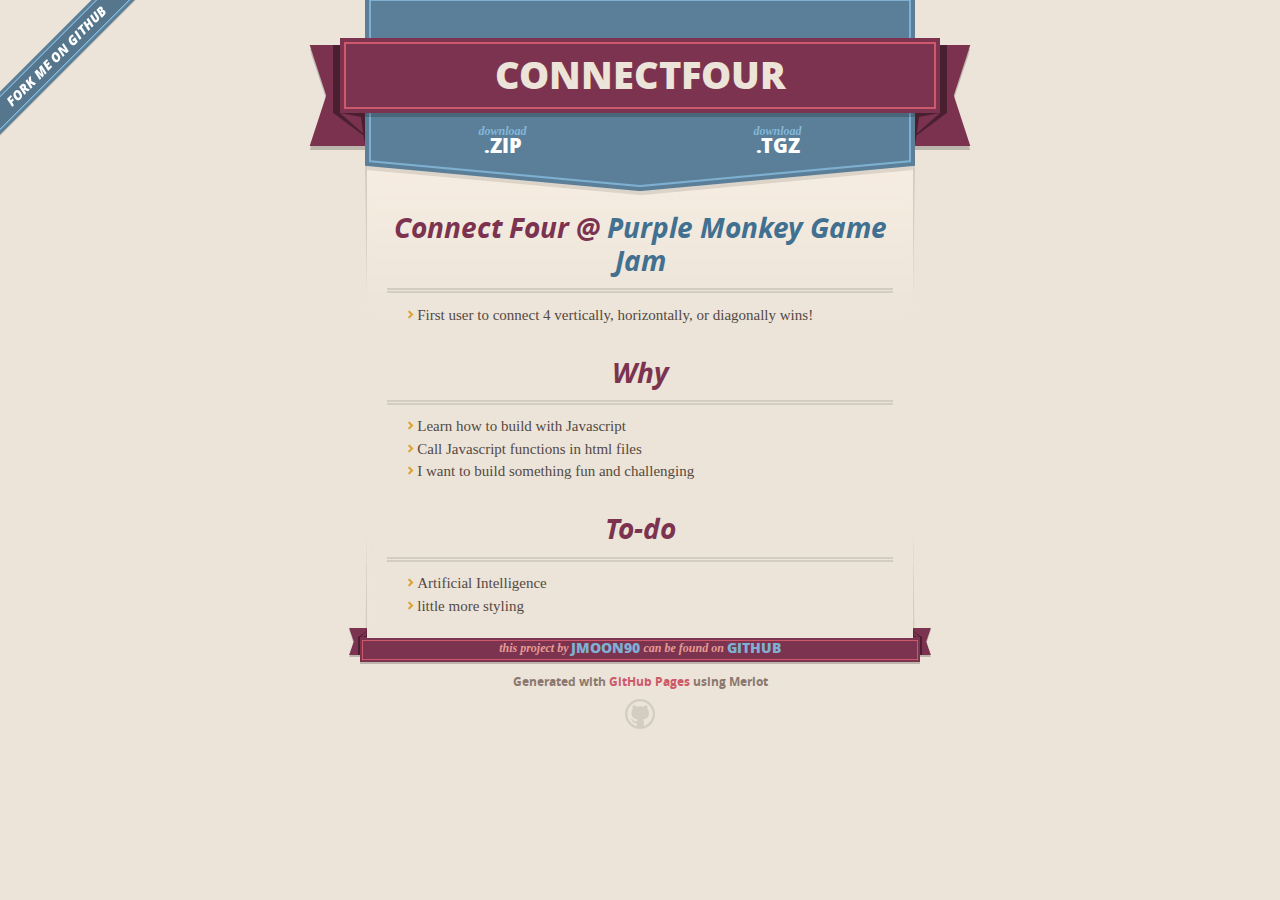
<file: index.html>
<!DOCTYPE html>
<html>
  <head>
    <meta charset='utf-8'>
    <meta http-equiv="X-UA-Compatible" content="chrome=1">
    <meta name="viewport" content="width=640" />

    <link rel="stylesheet" href="stylesheets/core.css" media="screen"/>
    <link rel="stylesheet" href="stylesheets/mobile.css" media="handheld, only screen and (max-device-width:640px)"/>
    <link rel="stylesheet" href="stylesheets/pygment_trac.css"/>

    <script type="text/javascript" src="javascripts/modernizr.js"></script>
    <script type="text/javascript" src="https://ajax.googleapis.com/ajax/libs/jquery/1.7.1/jquery.min.js"></script>
    <script type="text/javascript" src="javascripts/headsmart.min.js"></script>
    <script type="text/javascript">
      $(document).ready(function () {
        $('#main_content').headsmart()
      })
    </script>
    <title>Connectfour by jmoon90</title>
  </head>

  <body>
    <a id="forkme_banner" href="https://github.com/jmoon90/ConnectFour">View on GitHub</a>
    <div class="shell">

      <header>
        <span class="ribbon-outer">
          <span class="ribbon-inner">
            <h1>Connectfour</h1>
            <h2></h2>
          </span>
          <span class="left-tail"></span>
          <span class="right-tail"></span>
        </span>
      </header>

      <section id="downloads">
        <span class="inner">
          <a href="https://github.com/jmoon90/ConnectFour/zipball/master" class="zip"><em>download</em> .ZIP</a><a href="https://github.com/jmoon90/ConnectFour/tarball/master" class="tgz"><em>download</em> .TGZ</a>
        </span>
      </section>


      <span class="banner-fix"></span>


      <section id="main_content">
        <h1>
<a name="connect-four--purple-monkey-game-jam" class="anchor" href="#connect-four--purple-monkey-game-jam"><span class="octicon octicon-link"></span></a>Connect Four @ <a href="http://purplemonkeygamejam.com/">Purple Monkey Game Jam</a>
</h1>

<ul>
<li>First user to connect 4 vertically, horizontally, or diagonally wins!<br>
</li>
</ul><h1>
<a name="why" class="anchor" href="#why"><span class="octicon octicon-link"></span></a>Why</h1>

<ul>
<li>Learn how to build with Javascript</li>
<li>Call Javascript functions in html files</li>
<li>I want to build something fun and challenging</li>
</ul><h1>
<a name="to-do" class="anchor" href="#to-do"><span class="octicon octicon-link"></span></a>To-do</h1>

<ul>
<li>Artificial Intelligence</li>
<li>little more styling</li>
</ul>
      </section>

      <footer>
        <span class="ribbon-outer">
          <span class="ribbon-inner">
            <p>this project by <a href="https://github.com/jmoon90">jmoon90</a> can be found on <a href="https://github.com/jmoon90/ConnectFour">GitHub</a></p>
          </span>
          <span class="left-tail"></span>
          <span class="right-tail"></span>
        </span>
        <p>Generated with <a href="http://pages.github.com">GitHub Pages</a> using Merlot</p>
        <span class="octocat"></span>
      </footer>

    </div>

    
  </body>
</html>
</file>
<file: stylesheets/core.css>
@import url("screen.css");
@import url("non-screen.css") handheld;
@import url("non-screen.css") only screen and (max-device-width:640px);
</file>
<file: stylesheets/mobile.css>
/* Generated by Font Squirrel (http://www.fontsquirrel.com) on February 9, 2012 */


@font-face {
  font-family: 'Open Sans';
  src: url('../fonts/opensans-regular-webfont.eot');
  src: url('../fonts/opensans-regular-webfont.eot?#iefix') format('embedded-opentype'),
       url('../fonts/opensans-regular-webfont.woff') format('woff'),
       url('../fonts/opensans-regular-webfont.ttf') format('truetype'),
       url('../fonts/opensans-regular-webfont.svg#OpenSansRegular') format('svg');
  font-weight: normal;
  font-style: normal;
}

@font-face {
  font-family: 'Open Sans';
  src: url('../fonts/opensans-italic-webfont.eot');
  src: url('../fonts/opensans-italic-webfont.eot?#iefix') format('embedded-opentype'),
       url('../fonts/opensans-italic-webfont.woff') format('woff'),
       url('../fonts/opensans-italic-webfont.ttf') format('truetype'),
       url('../fonts/opensans-italic-webfont.svg#OpenSansItalic') format('svg');
  font-weight: normal;
  font-style: italic;
}

@font-face {
  font-family: 'Open Sans';
  src: url('../fonts/opensans-bold-webfont.eot');
  src: url('../fonts/opensans-bold-webfont.eot?#iefix') format('embedded-opentype'),
       url('../fonts/opensans-bold-webfont.woff') format('woff'),
       url('../fonts/opensans-bold-webfont.ttf') format('truetype'),
       url('../fonts/opensans-bold-webfont.svg#OpenSansBold') format('svg');
  font-weight: bold;
  font-style: normal;
}

@font-face {
  font-family: 'Open Sans';
  src: url('../fonts/opensans-bolditalic-webfont.eot');
  src: url('../fonts/opensans-bolditalic-webfont.eot?#iefix') format('embedded-opentype'),
       url('../fonts/opensans-bolditalic-webfont.woff') format('woff'),
       url('../fonts/opensans-bolditalic-webfont.ttf') format('truetype'),
       url('../fonts/opensans-bolditalic-webfont.svg#OpenSansBoldItalic') format('svg');
  font-weight: bold;
  font-style: italic;
}

@font-face {
  font-family: 'Open Sans';
  src: url('../fonts/opensans-extrabold-webfont.eot');
  src: url('../fonts/opensans-extrabold-webfont.eot?#iefix') format('embedded-opentype'),
       url('../fonts/opensans-extrabold-webfont.woff') format('woff'),
       url('../fonts/opensans-extrabold-webfont.ttf') format('truetype'),
       url('../fonts/opensans-extrabold-webfont.svg#OpenSansExtrabold') format('svg');
  font-weight: bolder;
  font-style: normal;
}


/* http://meyerweb.com/eric/tools/css/reset/ 
   v2.0 | 20110126
   License: none (public domain)
*/

html, body, div, span, applet, object, iframe,
h1, h2, h3, h4, h5, h6, p, blockquote, pre,
a, abbr, acronym, address, big, cite, code,
del, dfn, em, img, ins, kbd, q, s, samp,
small, strike, strong, sub, sup, tt, var,
b, u, i, center,
dl, dt, dd, ol, ul, li,
fieldset, form, label, legend,
table, caption, tbody, tfoot, thead, tr, th, td,
article, aside, canvas, details, embed, 
figure, figcaption, footer, header, hgroup, 
menu, nav, output, ruby, section, summary,
time, mark, audio, video {
  margin: 0;
  padding: 0;
  border: 0;
  font-size: 100%;
  font: inherit;
  vertical-align: baseline;
}
/* HTML5 display-role reset for older browsers */
article, aside, details, figcaption, figure, 
footer, header, hgroup, menu, nav, section {
  display: block;
}
body {
  line-height: 1;
}
ol, ul {
  list-style: none;
}
blockquote, q {
  quotes: none;
}
blockquote:before, blockquote:after,
q:before, q:after {
  content: '';
  content: none;
}
table {
  border-collapse: collapse;
  border-spacing: 0;
}

header, footer, section {
  display: block;
  position: relative;
}

/* STYLES */

div.shell {
  display: block;
  width: 640px;
  margin: 0 auto;
}

a#forkme_banner {
  display: none;
}

/* header */

header {
  position: relative;
  z-index: 2;
  margin: 0;
  max-width: 640px;
  top: 51px;
}

header span.ribbon-inner {
  position: relative;
  display: block;
  background-color: #cd596b;
  border: 8px solid #7c334f;
  padding: 6px;
  z-index: 1;
}

header span.left-tail, header span.right-tail {
  position: relative;
  display: block;
  width: 19px;
  height: 10px;
  background: transparent url(../images/ribbon-tail-sprite-2x.png) 0 0 no-repeat;
  position: absolute;
  bottom: -10px;
  z-index: 0;
}

header span.left-tail {
  background-position: 0 0;
  left: 0;
}

header span.right-tail {
  background-position: -19px 0;
  right: 0;
}

header h1 {
  background-color: #7c334f;
  font-size: 2em;
  font-weight: bolder;
  font-style: normal;
  text-transform: uppercase;
  color: #ece4d8;
  text-align: center;
  line-height:1;  
  padding: 14px 20px 0;
}

header h2 {
  background-color: #7c334f;
  font: bold italic .85em/1.5 Georgia, Times, “Times New Roman”, serif;
  color: #e69b95;
  padding-bottom: 14px;
  margin-top: -3px;
  text-align: center;
}

section#downloads {
  position: relative;
  display: block;
  height: 171px;
  width: 602px;
  padding-bottom: 150px;
  margin: 51px auto -250px;
  z-index: 1;
  background: transparent url(../images/shield.png) center 0 no-repeat;
}

section#downloads a {
  display: none;
}

span.banner-fix {
  background: transparent url(../images/shield-fallback.png) center top no-repeat;
  display: block;
  height: 31px;
  position: absolute;
  width: 640px;
  top: 20px;

}

section#main_content {
  z-index: 2;
  padding: 20px 40px 0;
  min-height:185px;
}

/* footer */

footer {
  background: none;
  padding-top: 104px;
  margin: -94px auto 40px;
  max-width:640px;
  text-align: center;
}

footer span.ribbon-outer {
  display: block;
  position: relative;
  border-bottom: 2px solid #bdb6ad;
}

footer span.ribbon-inner {
  position: relative;
  display: block;
  background-color: #cd596b;
  border: 8px solid #7c334f;
  padding: 6px;
  z-index: 1;
}

footer p {
  font-family: 'Open Sans', sans-serif;
  font-weight: bold;
  font-size: .6em;
  color: #8b786f;
}

footer a {
  color: #cd596b;
}

footer span.ribbon-inner p {
  background-color: #7c334f;
  margin: 0;
  color: #e69b95;
  font: bold italic 22px/1 Georgia, Times, “Times New Roman”, serif;
  height: auto;
  line-height: 1.1;
  padding: 20px 0px 10px;
}

footer span.ribbon-inner a {
  display: block;
  position: relative;
  bottom: 0;
  color: #7eb0d2;
  font-family: 'Open Sans', sans-serif;
  text-transform: uppercase;
  font-style: normal;
  font-weight: bolder;
  font-size: 38px;
  padding-bottom: 10px;
}

footer span.ribbon-inner a:hover {
  color: #7eb0d2;
}

footer span.left-tail, footer span.right-tail {
  position: relative;
  display: block;
  width: 23px;
  height: 126px;
  background: transparent url(../images/small-ribbon-tail-sprite-2x.png) 0 0 no-repeat;
  position: absolute;
  top: -126px;
  z-index: 0;
}

footer span.left-tail {
  background-position: 0 0;
  left: 0;
}

footer span.right-tail {
  background-position: -23px 0;
  right: 0;
}

footer span.octocat {
  background: transparent url(../images/octocat-2x.png) 0 0 no-repeat;
  display: block;
  width: 60px;
  height: 60px;
  margin: 20px auto 0;}

/* content */

body {
  background: #ece4d8;
  font: normal normal 30px/1.5 Georgia, Palatino,” Palatino Linotype”, Times, “Times New Roman”, serif;
  color: #544943;
  -webkit-font-smoothing: antialiased;
}

a, a:hover {
  color: #417090;
}

a {
  text-decoration: none;
}

a:hover {
  text-decoration: underline;
}

h1,h2,h3,h4,h5,h6 {
  font-family: 'Open Sans', sans-serif;
  font-weight: bold;
}

p {
  margin: .7em 0 0;
}

strong {
  font-weight: bold;
}

em {
  font-style: italic;
}

ol {
  margin: .7em 0;
  list-style-type: decimal;
  padding-left: 1.35em;
}

ul {
  margin: .7em 0;
  padding-left: 1.35em;
}

ul li {
  padding-left: 20px;
  background: transparent url(../images/chevron-2x.png) left 15px no-repeat;
}

blockquote {
  font-family: 'Open Sans', sans-serif;
  margin: 20px 0;
  color: #8b786f;
  padding-left: 1.35em;
  background: transparent url('../images/blockquote-gfx-2x.png') 0 8px no-repeat;
}

img {
  -webkit-box-shadow: 0px 4px 0px #bdb6ad;
  -moz-box-shadow: 0px 4px 0px #bdb6ad;
  box-shadow: 0px 4px 0px #bdb6ad;
  border: 4px solid #fff6e9;
  max-width: 556px;
}

hr {
  border: none;
  outline: none;
  height: 42px;
  background: transparent url('../images/hr-2x.jpg') center center repeat-x;
  margin: 0 0 20px;
}

code {
  background: #fff6e9;
  font: normal normal .9em/1.7 "Lucida Sans Typewriter", "Lucida Console", Monaco, "Bitstream Vera Sans Mono", monospace;
  padding: 0 5px 1px;
}

pre {
  margin: 10px 0 20px;
  padding: .7em;
  background: #fff6e9;
  border-bottom: 4px solid #bdb6ad;
  font: normal normal .9em/1.7 "Lucida Sans Typewriter", "Lucida Console", Monaco, "Bitstream Vera Sans Mono", monospace;
  overflow: auto;
}

table {
  background: #fff6e9;
  display: table;
  width: 100%;
  border-collapse: separate;
  border-bottom: 4px solid #bdb6ad;
  margin: 10px 0;
}

tr {
  display: table-row;
}

th {
  display: table-cell;
  padding: 2px 10px;
  border: solid #ece4d8;
  border-width: 0 4px 4px 0;
  color: #cd596b;
  font-family: 'Open Sans', sans-serif;
  font-weight: bold;
  font-size: .85em;
}

td {
  display: table-cell;
  padding: 0 .7em;
  border: solid #ece4d8;
  border-width: 0 4px 4px 0;
}

td:last-child, th:last-child {
  border-right: none;
}

tr:last-child td {
  border-bottom: none;
}

dl {
  margin: .7em 0 20px;
}

dt {
  font-family: 'Open Sans', sans-serif;
  font-weight: bold;
}

dd {
  padding-left: 1.35em;
}

dd p:first-child {
  margin-top: 0;
}

/* Content based headers */

#main_content > .header-level-1:first-child,
#main_content > .header-level-2:first-child,
#main_content > .header-level-3:first-child,
#main_content > .header-level-4:first-child,
#main_content > .header-level-5:first-child,
#main_content > .header-level-6:first-child {
  margin-top: 0;
}

.header-level-1 {
  font-size: 1.85em;
  border-bottom: .2em double #d3ccc1;
  color: #7c334f;
  text-align: center;
  font-style: italic;
  margin: 1.1em 0 .38em;
  line-height: 1.2;
  padding-bottom: 10px
}

.header-level-2 {
  font-size: 1.58em;
  color: #7c334f;
  margin: .95em 0 .5em;
  border-bottom: .1em solid #D3CCC1;
  line-height: 1.2;
  padding-bottom: 10px
}

.header-level-3 {
  margin: 20px 0 10px;
  font-size: 1.45em;
}

.header-level-4 {
  margin: .6em 0;
  font-size: 1.2em;
  color: #cd596b;
}

.header-level-5 {
  margin: .7em 0;
  font-size: 1em;
  color: #8b786f;
}

.header-level-6 {
  margin: .8em 0;
  font-size: .85em;
  font-style: italic;
}
</file>
<file: stylesheets/pygment_trac.css>
.highlight  { background: #ffffff; }
.highlight .c { color: #999988; font-style: italic } /* Comment */
.highlight .err { color: #a61717; background-color: #e3d2d2 } /* Error */
.highlight .k { font-weight: bold } /* Keyword */
.highlight .o { font-weight: bold } /* Operator */
.highlight .cm { color: #999988; font-style: italic } /* Comment.Multiline */
.highlight .cp { color: #999999; font-weight: bold } /* Comment.Preproc */
.highlight .c1 { color: #999988; font-style: italic } /* Comment.Single */
.highlight .cs { color: #999999; font-weight: bold; font-style: italic } /* Comment.Special */
.highlight .gd { color: #000000; background-color: #ffdddd } /* Generic.Deleted */
.highlight .gd .x { color: #000000; background-color: #ffaaaa } /* Generic.Deleted.Specific */
.highlight .ge { font-style: italic } /* Generic.Emph */
.highlight .gr { color: #aa0000 } /* Generic.Error */
.highlight .gh { color: #999999 } /* Generic.Heading */
.highlight .gi { color: #000000; background-color: #ddffdd } /* Generic.Inserted */
.highlight .gi .x { color: #000000; background-color: #aaffaa } /* Generic.Inserted.Specific */
.highlight .go { color: #888888 } /* Generic.Output */
.highlight .gp { color: #555555 } /* Generic.Prompt */
.highlight .gs { font-weight: bold } /* Generic.Strong */
.highlight .gu { color: #800080; font-weight: bold; } /* Generic.Subheading */
.highlight .gt { color: #aa0000 } /* Generic.Traceback */
.highlight .kc { font-weight: bold } /* Keyword.Constant */
.highlight .kd { font-weight: bold } /* Keyword.Declaration */
.highlight .kn { font-weight: bold } /* Keyword.Namespace */
.highlight .kp { font-weight: bold } /* Keyword.Pseudo */
.highlight .kr { font-weight: bold } /* Keyword.Reserved */
.highlight .kt { color: #445588; font-weight: bold } /* Keyword.Type */
.highlight .m { color: #009999 } /* Literal.Number */
.highlight .s { color: #d14 } /* Literal.String */
.highlight .na { color: #008080 } /* Name.Attribute */
.highlight .nb { color: #0086B3 } /* Name.Builtin */
.highlight .nc { color: #445588; font-weight: bold } /* Name.Class */
.highlight .no { color: #008080 } /* Name.Constant */
.highlight .ni { color: #800080 } /* Name.Entity */
.highlight .ne { color: #990000; font-weight: bold } /* Name.Exception */
.highlight .nf { color: #990000; font-weight: bold } /* Name.Function */
.highlight .nn { color: #555555 } /* Name.Namespace */
.highlight .nt { color: #000080 } /* Name.Tag */
.highlight .nv { color: #008080 } /* Name.Variable */
.highlight .ow { font-weight: bold } /* Operator.Word */
.highlight .w { color: #bbbbbb } /* Text.Whitespace */
.highlight .mf { color: #009999 } /* Literal.Number.Float */
.highlight .mh { color: #009999 } /* Literal.Number.Hex */
.highlight .mi { color: #009999 } /* Literal.Number.Integer */
.highlight .mo { color: #009999 } /* Literal.Number.Oct */
.highlight .sb { color: #d14 } /* Literal.String.Backtick */
.highlight .sc { color: #d14 } /* Literal.String.Char */
.highlight .sd { color: #d14 } /* Literal.String.Doc */
.highlight .s2 { color: #d14 } /* Literal.String.Double */
.highlight .se { color: #d14 } /* Literal.String.Escape */
.highlight .sh { color: #d14 } /* Literal.String.Heredoc */
.highlight .si { color: #d14 } /* Literal.String.Interpol */
.highlight .sx { color: #d14 } /* Literal.String.Other */
.highlight .sr { color: #009926 } /* Literal.String.Regex */
.highlight .s1 { color: #d14 } /* Literal.String.Single */
.highlight .ss { color: #990073 } /* Literal.String.Symbol */
.highlight .bp { color: #999999 } /* Name.Builtin.Pseudo */
.highlight .vc { color: #008080 } /* Name.Variable.Class */
.highlight .vg { color: #008080 } /* Name.Variable.Global */
.highlight .vi { color: #008080 } /* Name.Variable.Instance */
.highlight .il { color: #009999 } /* Literal.Number.Integer.Long */

.type-csharp .highlight .k { color: #0000FF }
.type-csharp .highlight .kt { color: #0000FF }
.type-csharp .highlight .nf { color: #000000; font-weight: normal }
.type-csharp .highlight .nc { color: #2B91AF }
.type-csharp .highlight .nn { color: #000000 }
.type-csharp .highlight .s { color: #A31515 }
.type-csharp .highlight .sc { color: #A31515 }
</file>
